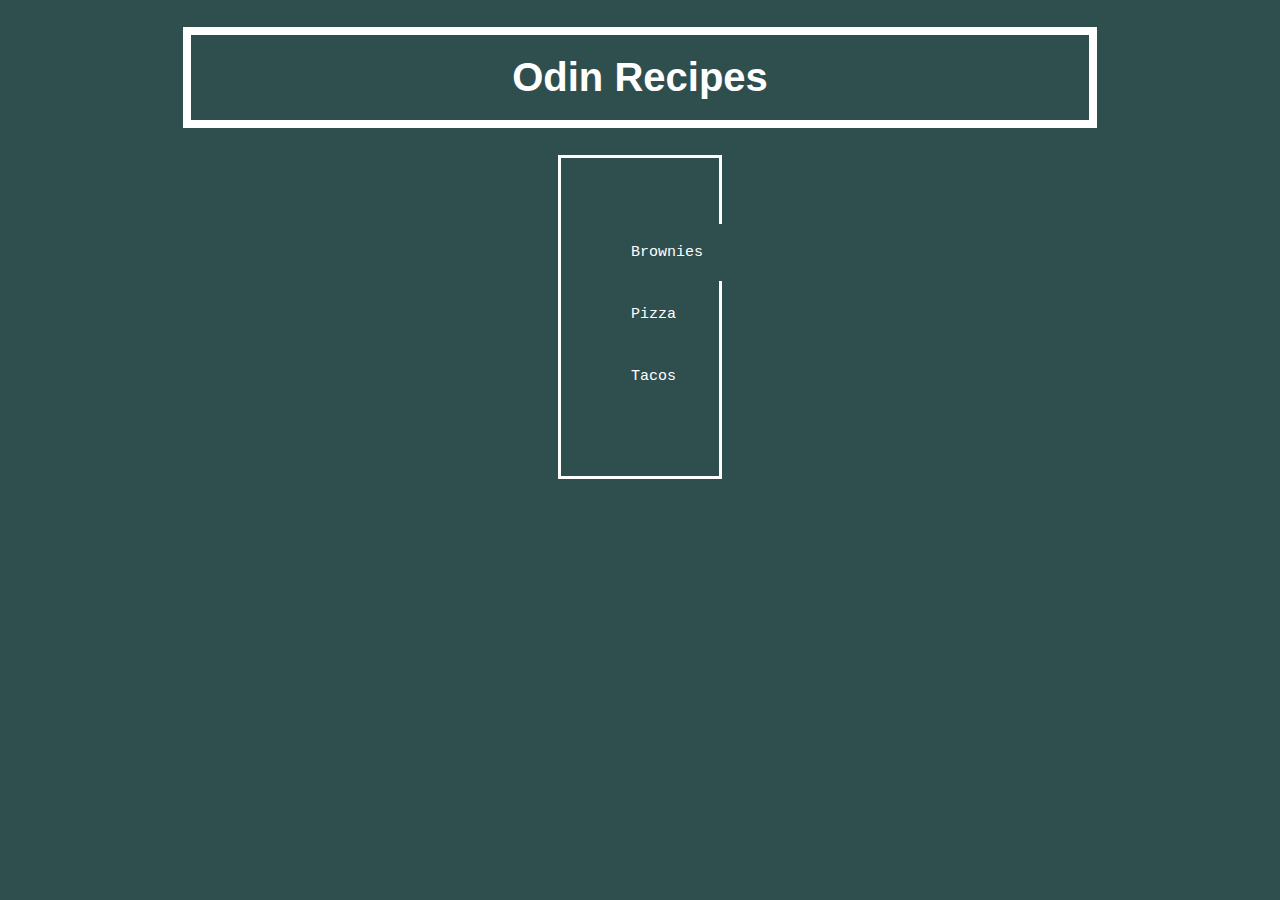
<file: index.html>
<!DOCTYPE html>
<html lang="en">
    <head>
        <meta charset="UTF-8">
        <title>Odin Recipes</title>
        <link rel="stylesheet" href="./styles.css">
    </head>

    <body>
        <h1 class="title">Odin Recipes</h1>
        <div class="recipes">
            <ul>
                <li><a href="./recipes/brownies.html">Brownies</a></li>
                <li><a href="./recipes/pizza.html">Pizza</a></li>
                <li><a href="./recipes/tacos.html">Tacos</a></li>
            </ul>
        </div>
    </body>
</html>
</file>
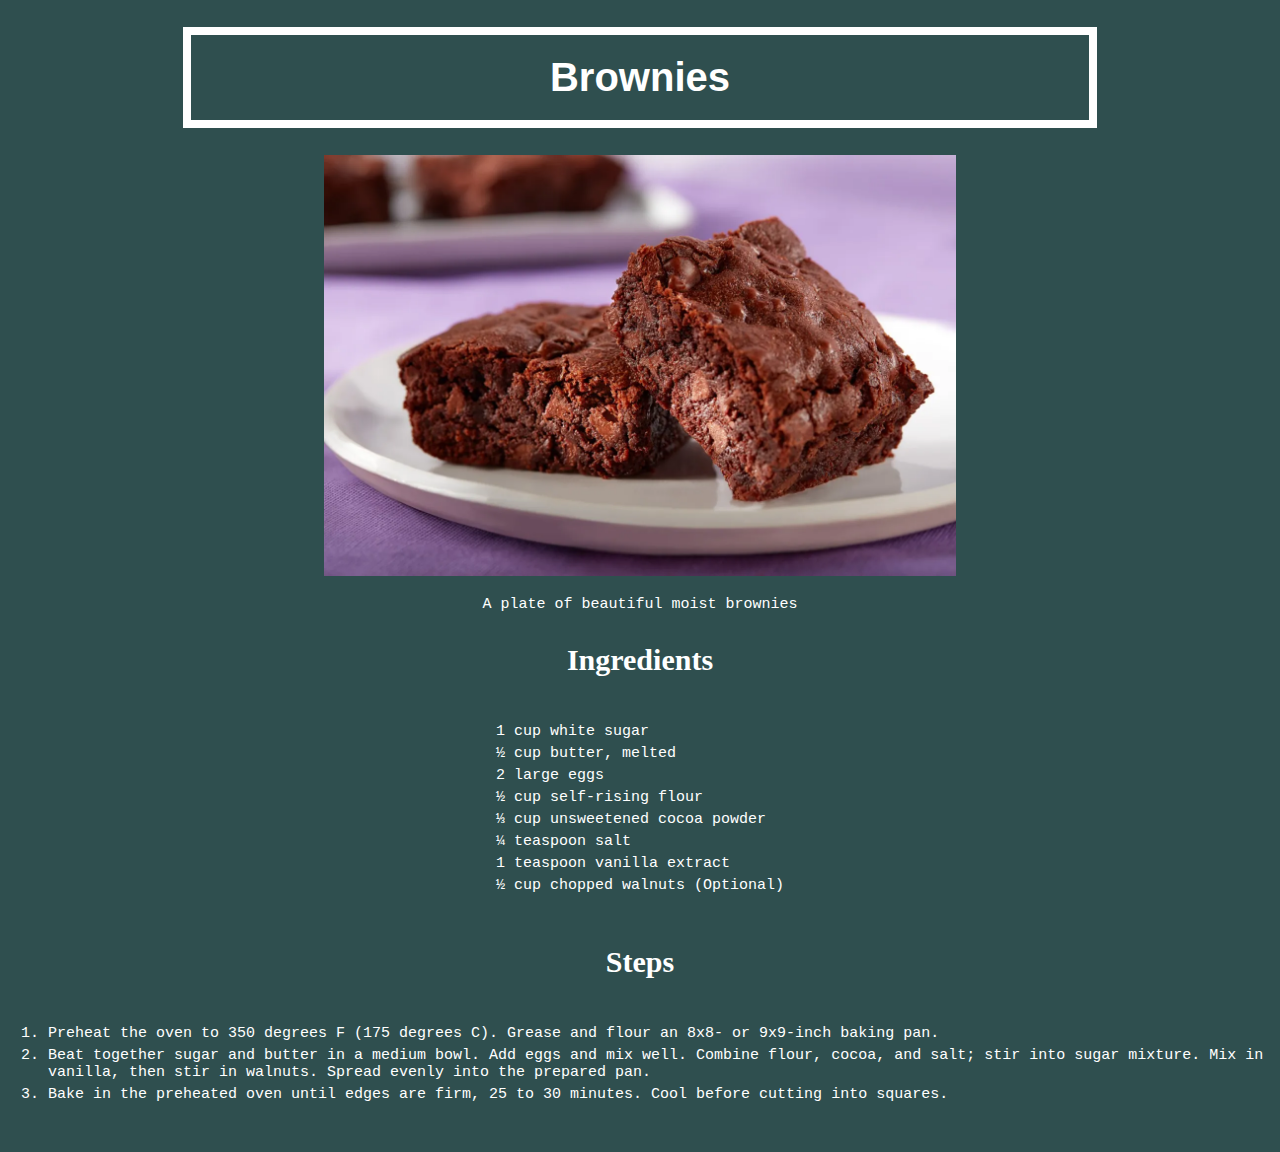
<file: recipes/brownies.html>
<!DOCTYPE html>
<html lang="en">
<head>
    <meta charset="UTF-8">
    <meta name="viewport" content="width=device-width, initial-scale=1.0">
    <link rel="stylesheet" href="../styles.css">
    <title>Brownies</title>
</head>
<body>
    <h1 class="title">Brownies</h1>
    <img src="../images/brownies.webp">
    <p>A plate of beautiful moist brownies</p>

    <h2>Ingredients</h2>
    <div class="ingredients">
        <ul>
            <li>1 cup white sugar</li>
            <li>½ cup butter, melted</li>
            <li>2 large eggs</li>
            <li>½ cup self-rising flour</li>
            <li>⅓ cup unsweetened cocoa powder</li>
            <li>¼ teaspoon salt</li>
            <li>1 teaspoon vanilla extract</li>
            <li>½ cup chopped walnuts (Optional)</li>
        </ul>
    </div>

    <h2>Steps</h2>
    <div class="steps">
        <ol>
            <li>Preheat the oven to 350 degrees F (175 degrees C). Grease and flour an 8x8- or 9x9-inch baking pan.</li>
            <li>Beat together sugar and butter in a medium bowl. Add eggs and mix well. Combine flour, cocoa, and salt; stir into sugar mixture. Mix in vanilla, then stir in walnuts. Spread evenly into the prepared pan.</li>
            <li>Bake in the preheated oven until edges are firm, 25 to 30 minutes. Cool before cutting into squares.</li> 
        </ol>
    </div>
</body>
</html>
</file>
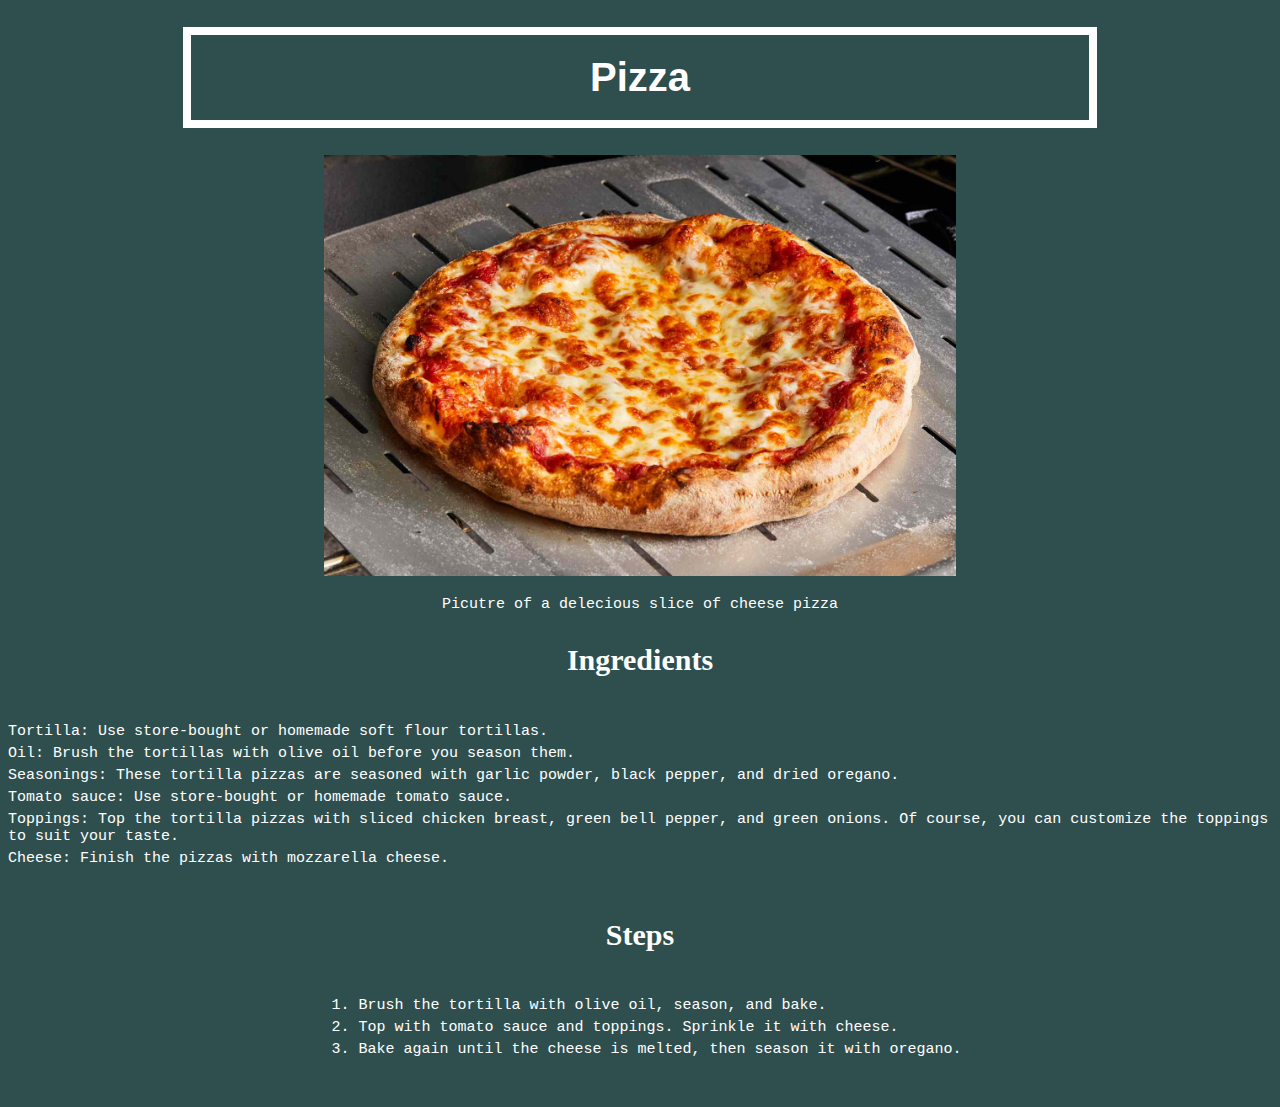
<file: recipes/pizza.html>
<!DOCTYPE html>
<html lang="en">
<head>
    <meta charset="UTF-8">
    <meta name="viewport" content="width=device-width, initial-scale=1.0">
    <link rel="stylesheet" href="../styles.css">
    <title>Pizza</title>
</head>
<body>
    <h1 class="title">Pizza</h1>
    <img src="../images/pizza.jpg">
    <p>Picutre of a delecious slice of cheese pizza</p>
    
    <h2>Ingredients</h2>
    <div class="ingredients">
        <ul>
            <li>Tortilla: Use store-bought or homemade soft flour tortillas.</li>
            <li>Oil: Brush the tortillas with olive oil before you season them. </li>
            <li>Seasonings: These tortilla pizzas are seasoned with garlic powder, black pepper, and dried oregano. </li>
            <li>Tomato sauce: Use store-bought or homemade tomato sauce. </li>
            <li>Toppings: Top the tortilla pizzas with sliced chicken breast, green bell pepper, and green onions. Of course, you can customize the toppings to suit your taste. </li>
            <li>Cheese: Finish the pizzas with mozzarella cheese.</li>
        </ul>
    </div>

    <h2>Steps</h2>
    <div class="steps">
        <ol>
            <li>Brush the tortilla with olive oil, season, and bake. </li>
            <li>Top with tomato sauce and toppings. Sprinkle it with cheese. </li>
            <li>Bake again until the cheese is melted, then season it with oregano.</li>
        </ol>
    </div>
</body>
</html>
</file>
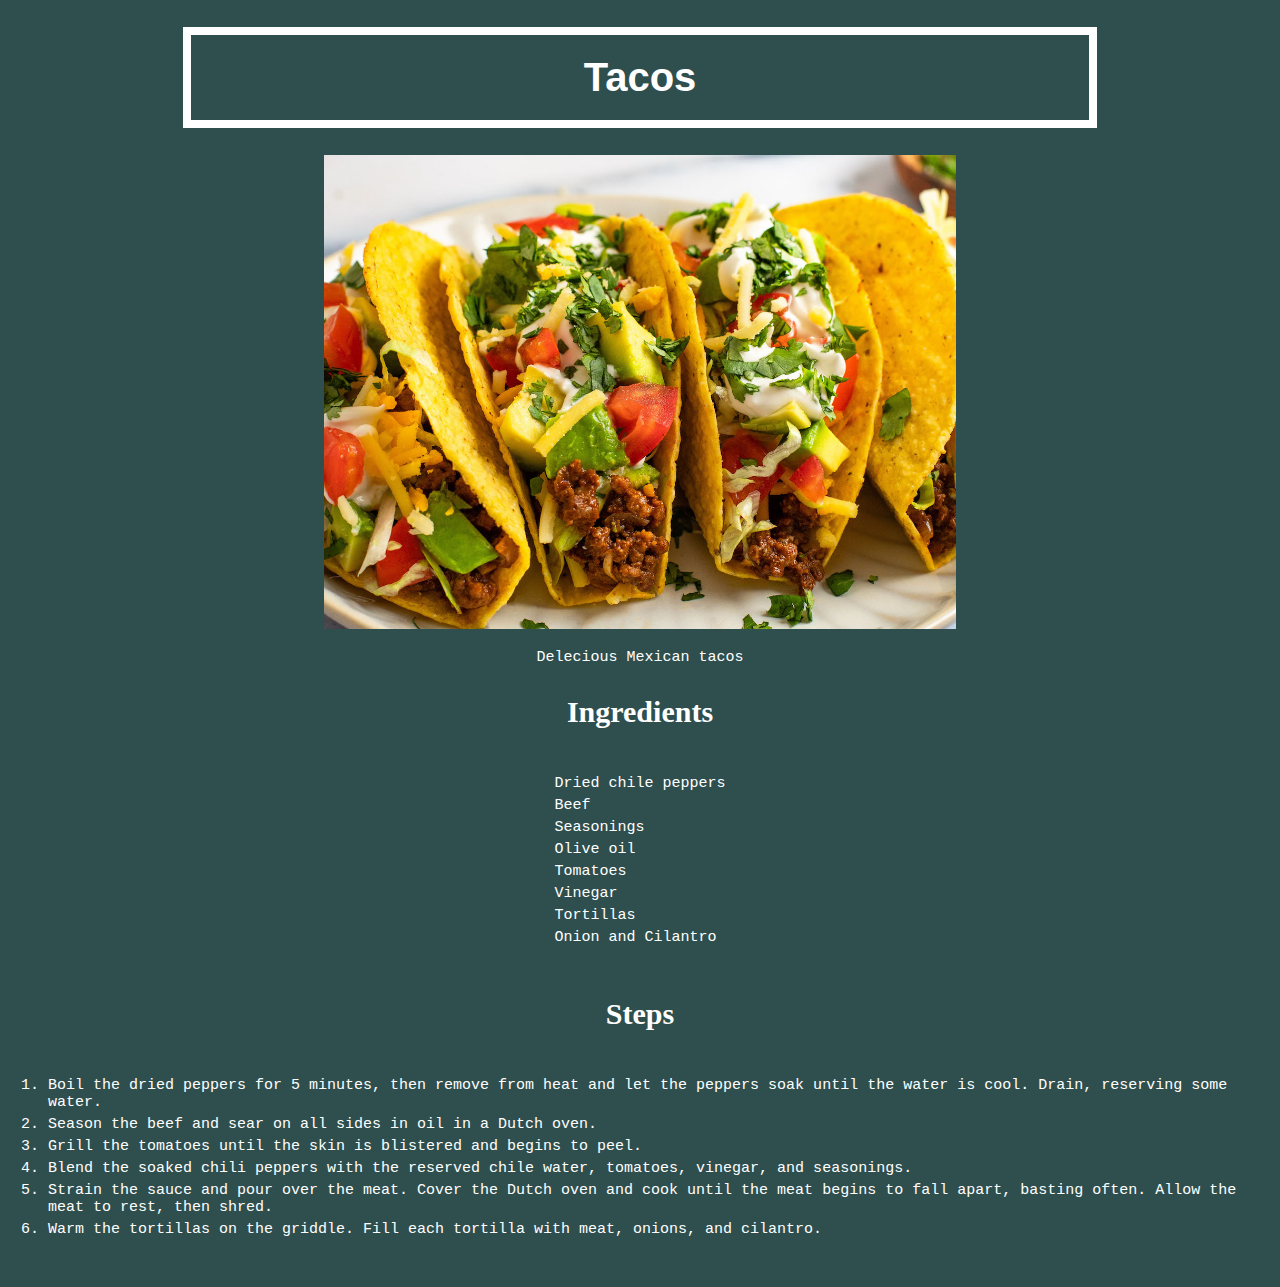
<file: recipes/tacos.html>
<!DOCTYPE html>
<html lang="en">
<head>
    <meta charset="UTF-8">
    <meta name="viewport" content="width=device-width, initial-scale=1.0">
    <link rel="stylesheet" href="../styles.css">
    <title>Tacos</title>
</head>
<body>
    <h1 class="title">Tacos</h1>
    <img src="../images/tacos.jpg">
    <p>Delecious Mexican tacos</p>

    <h2>Ingredients</h2>
    <div class="ingredients">
        <ul>
            <li>Dried chile peppers</li>
            <li>Beef</li>
            <li>Seasonings</li>
            <li>Olive oil</li>
            <li>Tomatoes</li>
            <li>Vinegar</li>
            <li>Tortillas</li>
            <li>Onion and Cilantro</li>
        </ul>
    </div>

    <h2>Steps</h2>
    <div class="steps">
        <ol>
            
            <li>Boil the dried peppers for 5 minutes, then remove from heat and let the peppers soak until the water is cool. Drain, reserving some water.</li>
            <li>Season the beef and sear on all sides in oil in a Dutch oven.</li>
            <li>Grill the tomatoes until the skin is blistered and begins to peel.</li>
            <li>Blend the soaked chili peppers with the reserved chile water, tomatoes, vinegar, and seasonings.</li>
            <li>Strain the sauce and pour over the meat. Cover the Dutch oven and cook until the meat begins to fall apart, basting often. Allow the meat to rest, then shred.</li>
            <li>Warm the tortillas on the griddle. Fill each tortilla with meat, onions, and cilantro.</li>
            
        </ol>
    </div>
</body>
</html>
</file>
<file: styles.css>
*{
    background-color: darkslategrey;
    color:white;
    padding-bottom:5px;
}

h1{
    border:8px solid white;
    padding:20px;
    margin-left:175px;
    margin-right:175px;
    text-align:center;
    font-size:40px;
    font-family:'Franklin Gothic Medium', 'Arial Narrow', Arial, sans-serif
}

img{
    display:block;
    margin-left: auto;
    margin-right: auto;
    width:50%;
}

h2{
    font-size:30px;
    text-align: center;
}

p{
    text-align: center;
}

.steps,
.ingredients,
.recipes{
    text-align: center;
}

.steps ol,
.ingredients ul{
    display:inline-block;
    text-align: left;
}

ul{
    list-style-type: none;
    padding:0;
}

li,
p{
    font-size: 15px;
    font-family: 'Courier New', Courier, monospace;
}

.recipes{
    padding:20px;
    border:3px solid white;
    margin-right: 550px;
    margin-left:550px;
    padding: 50px;
}

a{
    display:inline-block;
    padding:20px;
    text-decoration: none;
}
</file>
